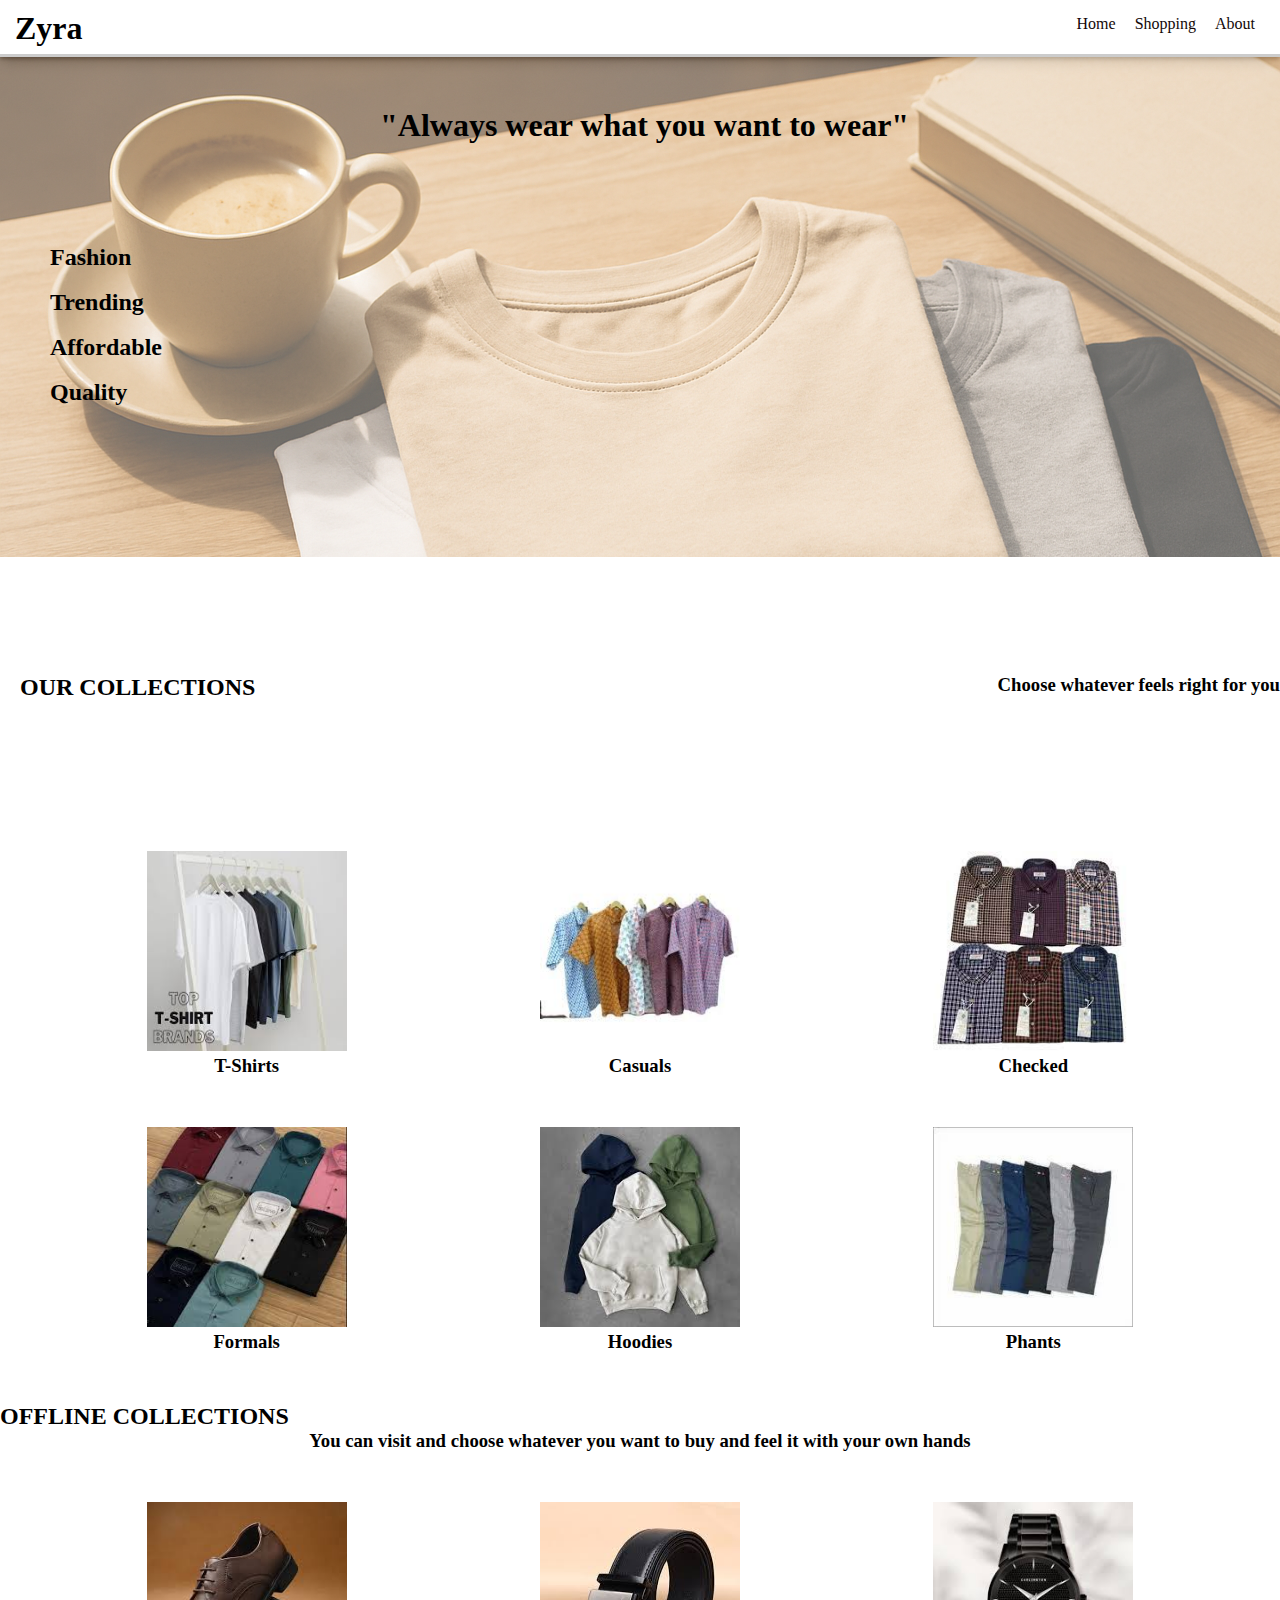
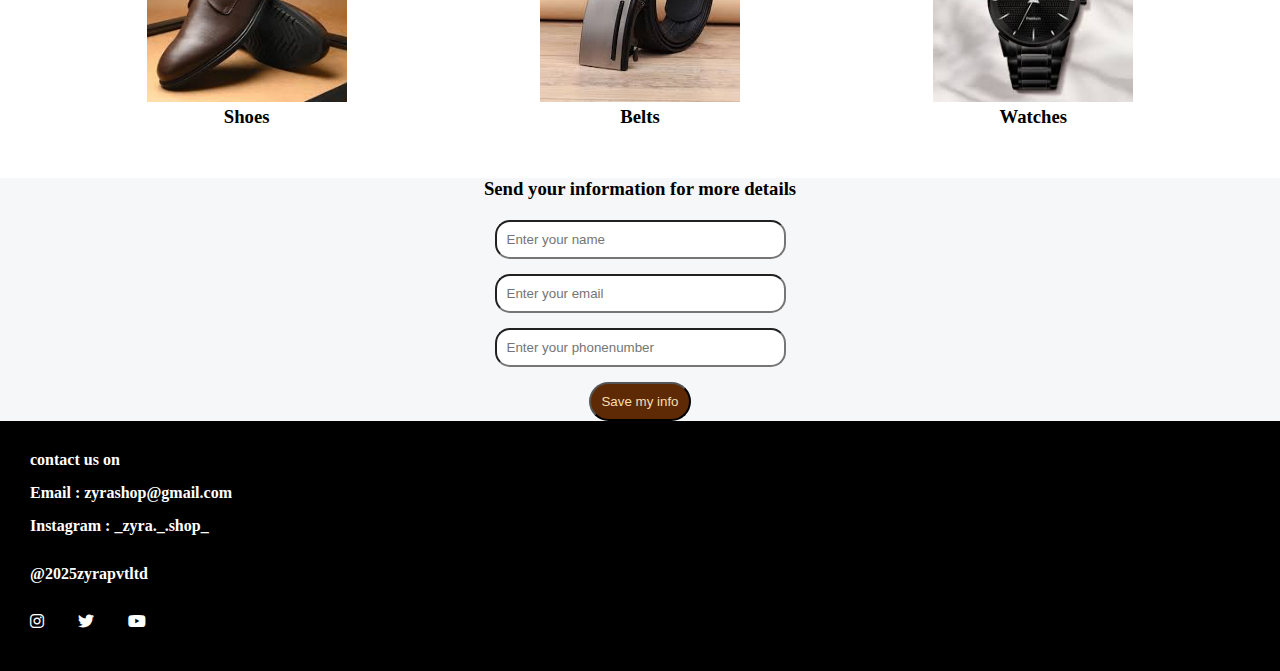
<file: index.html>
<!DOCTYPE html>
<html lang="en">

<head>
    <meta charset="UTF-8">
    <meta name="viewport" content="width=device-width, initial-scale=1.0">
     <meta http-equiv='X-UA-Compatible' content='IE=edge'>
    <title>Zyra</title>
    <link rel="icon" href="image/icon.png">
    <link rel="stylesheet" href="style.css">
    <link rel="preconnect" href="https://fonts.googleapis.com">
    <link rel="preconnect" href="https://fonts.gstatic.com" crossorigin>
    <link href="https://fonts.googleapis.com/css2?family=Outfit:wght@100..900&display=swap" rel="stylesheet">
    <link rel="stylesheet" href="https://cdnjs.cloudflare.com/ajax/libs/font-awesome/6.7.2/css/all.min.css"
        integrity="sha512-Evv84Mr4kqVGRNSgIGL/F/aIDqQb7xQ2vcrdIwxfjThSH8CSR7PBEakCr51Ck+w+/U6swU2Im1vVX0SVk9ABhg=="
        crossorigin="anonymous" referrerpolicy="no-referrer" />
</head>

<body>

    <nav class="navbar" style="padding-left:15px;">
        <h1>Zyra</h1>
        <div class="navbar-icons">
            <p class="navbar-icon"> <a href="">Home</a></p>
            <p class="navbar-icon"> <a href="">Shopping</a></p>
            <p class="navbar-icon"> <a href="">About</a></p>



        </div>

        <div class="side-toggle-bar">
            <i onclick="shownav()" class="fa-solid fa-bars"></i>
        </div>
    </nav>


    <div class="side-nav-bar">
        <p onclick="closenav()"><i onclick="closenav()" class="fa-solid fa-xmark"
                style="color:white; padding-left:90%; padding-top:5px;"></i></p>
        <div class="side-navbar-icons">
            <p class="side-navbar-icon"> <a style="text-decoration: none;" href="">Home</a></p>
            <p class="side-navbar-icon"> <a style="text-decoration: none;" href="">Shopping</a></p>
            <p class="side-navbar-icon"> <a style="text-decoration: none;" href="">About</a></p>


        </div>

        <div class="side-toggle-bar">
            <i onclick="shownav()" class="fa-solid fa-bars"></i>
        </div>
        </nav>
        <div class="side-nav-bar">
            <p onclick="closenav()"><i onclick="closenav()" class="fa-solid fa-xmark"
                    style="color:white; padding-left:90%; padding-top:5px;"></i></p>
            <div class="side-navbar-icons">
                <p class="side-navbar-icon"> <a style="text-decoration: none;" href="">Home</a></p>
                <p class="side-navbar-icon"> <a style="text-decoration: none;" href="">Shopping</a></p>
                <p class="side-navbar-icon"> <a style="text-decoration: none;" href="">About</a></p>


            </div>

        </div>
    </div>

    <div class="backgim"></div>
    <div class="backgim1"></div>

   <div class="slogan">
    <h1>"Always wear what you want to wear"</h1></div> 
      <div class="slogann">
    <h1>"Always wear what you <br>
        want to wear"</h1></div>
    <div class="caption">
        
            <h2 class="cationele">Fashion</h2><br>
            <h2 class="cationele">Trending</h2><br>
            <h2 class="cationele">Affordable</h2><br>
            <h2 class="cationele">Quality</h2><br>
        
    </div>
   <div class="diii"> <h2 class="collection">OUR COLLECTIONS</h2>
    <h3 class="collections">Choose whatever feels right for you</h3></div>
    <div class="imagecontainer"style="margin:50px">
<div class="images">
    <img class="boxshadow"src="image/tshitr1.jpg" width="200px" height="200px">
   
    <h3 class="text">T-Shirts</h3>
</div>

<div class="images">
    <img class="boxshadow"src="image/casual.jpg"width="200px" height="200px">
    <h3 class="text">Casuals</h3>
</div>
<div class="images">
    <img class="boxshadow"src="image/checked.jpg"width="200px" height="200px">
    <h3 class="text">Checked</h3>
</div>

    </div>

<div class="imagecontainer" style="margin:50px">

<div class="images">
    <img class="boxshadow"src="image/formal.jpg"width="200px" height="200px">
    <h3 class="text">Formals</h3>
</div>
<div class="images">
    <img class="boxshadow"src="image/hoody1.jpg"width="200px" height="200px">
    <h3 class="text">Hoodies</h3>
</div>
<div class="images">
    <img class="boxshadow"src="image/phant.jpg"width="200px" height="200px">
    <h3 class="text">Phants</h3>
</div>


    </div>

<h2>OFFLINE COLLECTIONS</h2>
<h3 style="text-align: center;">You can visit and choose whatever you want to buy and feel it with your own hands</h3>
<div class="imagecontainer" style="margin:50px">

<div class="images">
    <img class="boxshadow"src="image/shoe.jpg" width="200px" height="200px">
    <h3 class="text">Shoes</h3>
</div>
<div class="images">
    <img class="boxshadow"src="image/belt.jpg"width="200px" height="200px">
    <h3 class="text">Belts</h3>
</div>
<div class="images">
    <img class="boxshadow"src="image/watch.jpg"width="200px" height="200px">
    <h3 class="text">Watches</h3>
</div>


    </div><div class="fr">
    <h3 style="text-align: center; padding-bottom: 20px;">Send your information for more details</h3>
    <div class="frm">
        <form>
<input class="info"type="text" placeholder="Enter your name" required><br>
<input class="info"type="email" placeholder="Enter your email" required><br>

<input class="info"type="phonenumber" placeholder="Enter your phonenumber" required><br>
<button onclick="clk()" class="btn">Save my info</button>
        </form>
    </div>
</div>
<div class="about">
<h4 style="padding: 30px 30px 15px 30px;">contact us on</h4>
<h4 style="padding: 0px 0px 15px 30px">Email : zyrashop@gmail.com</h4>
<h4 style="padding: 0px 0px 30px 30px">Instagram : _zyra._.shop_</h4>
<h4 style="padding: 0px 0px 30px 30px">@2025zyrapvtltd</h4>
 
<i style="padding:0px 0px 30px 30px" class="fa-brands fa-instagram"></i>
<i style="padding:0px 0px 30px 30px" class="fa-brands fa-twitter"></i>
<i style="padding:0px 0px 30px 30px" class="fa-brands fa-youtube"></i>
</div>


    <script src="script.js"></script>
</body>

</html>
</file>
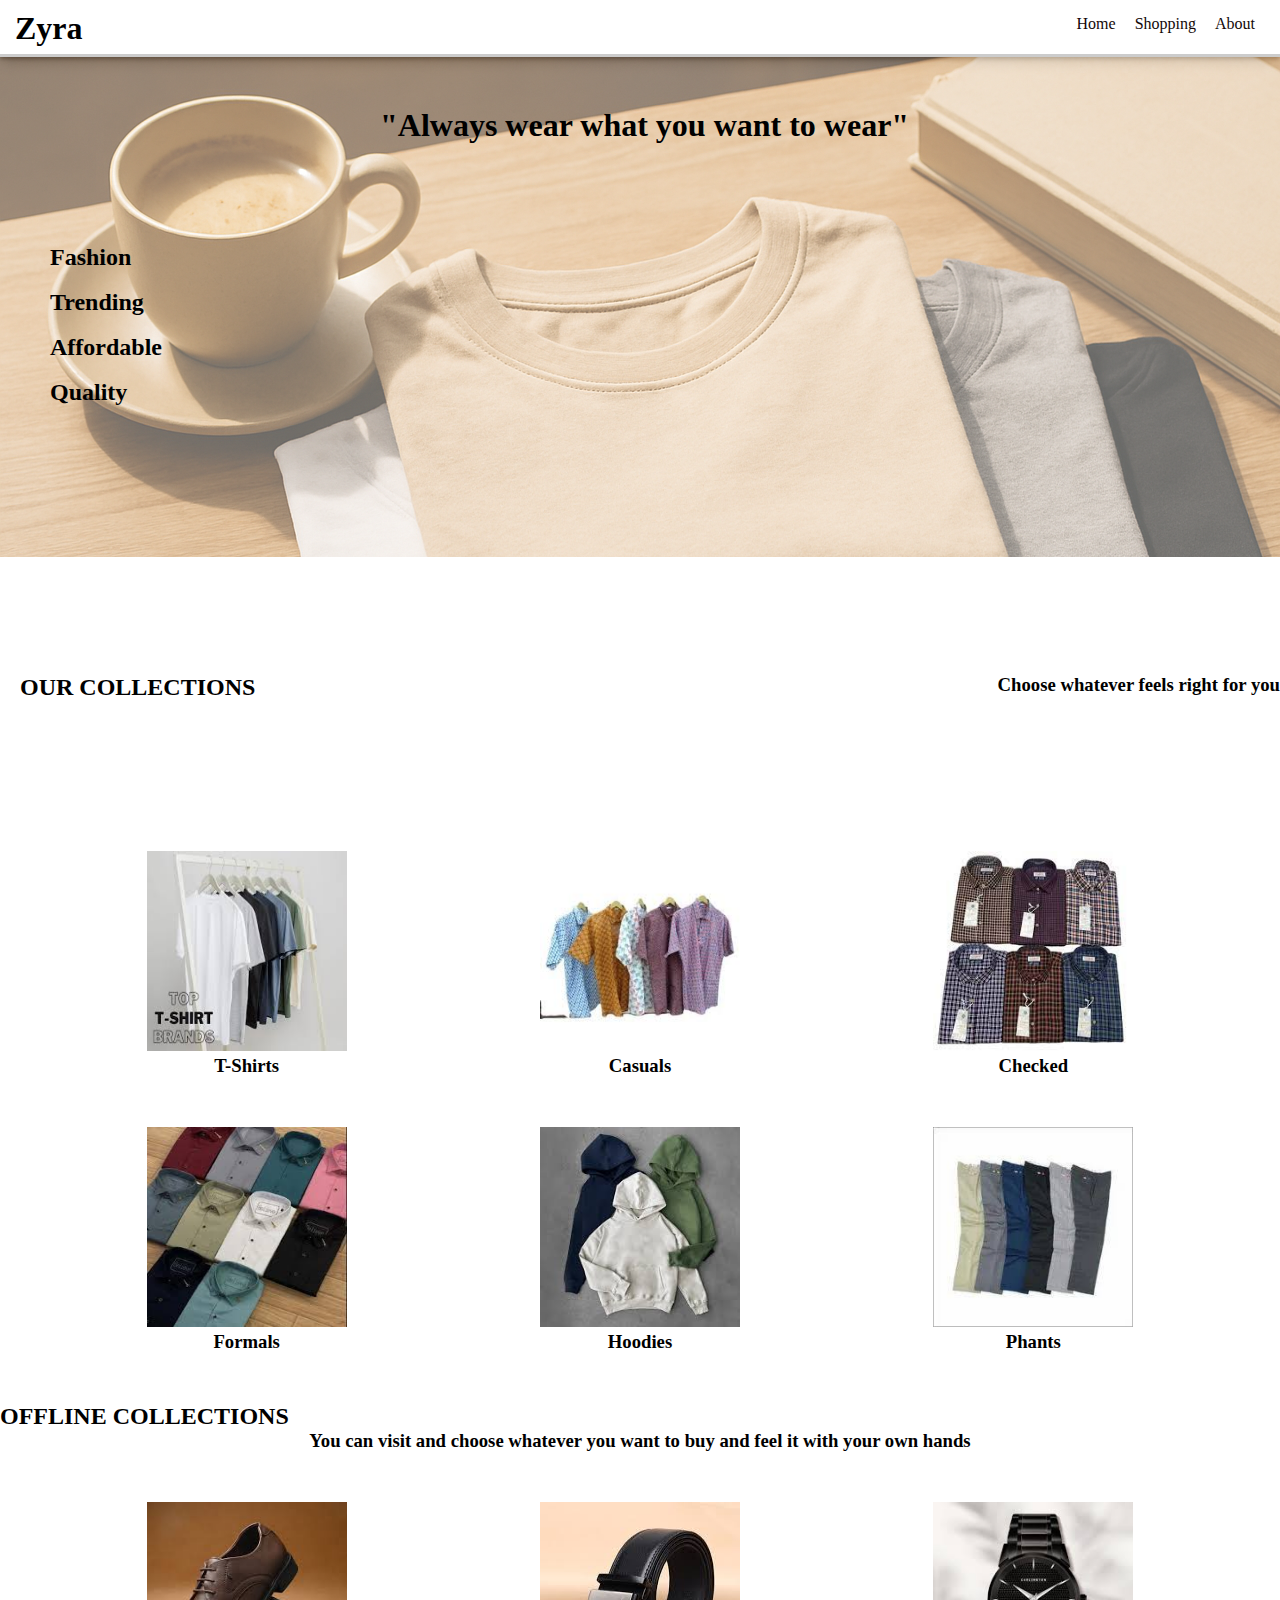
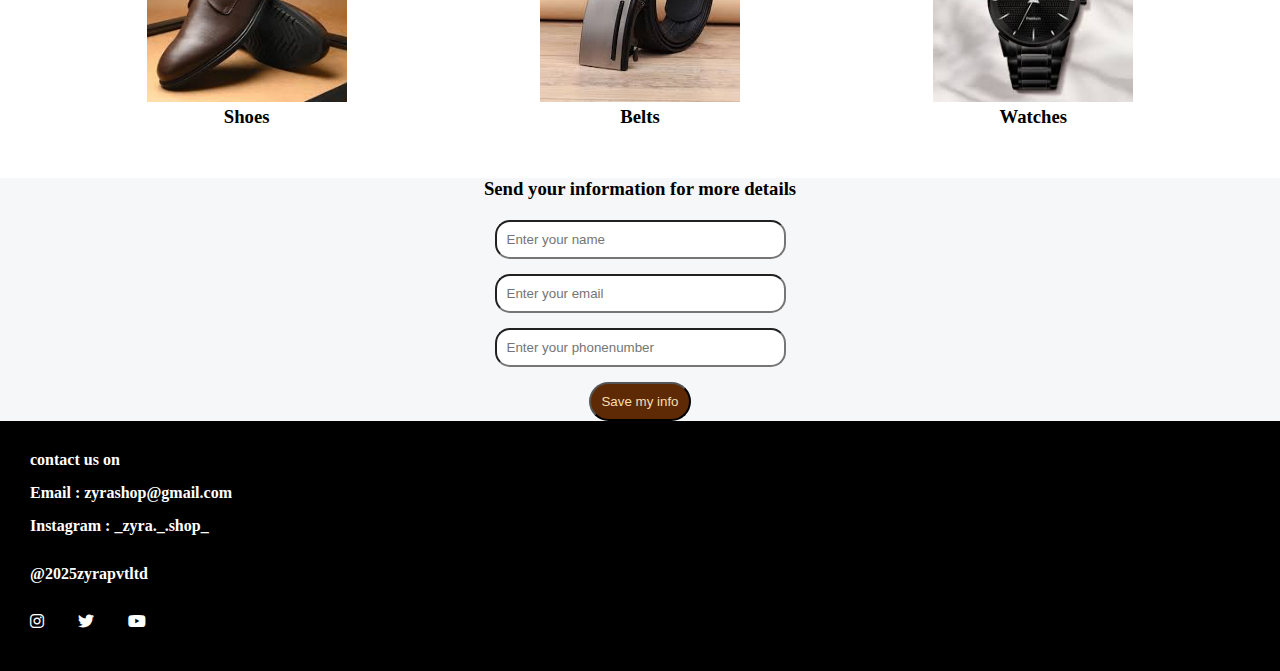
<file: clothing_project/index.html>
<!DOCTYPE html>
<html lang="en">

<head>
    <meta charset="UTF-8">
    <meta name="viewport" content="width=device-width, initial-scale=1.0">
    <title>Zyra</title>
    <link rel="icon" href="image/icon.png">
    <link rel="stylesheet" href="style.css">
    <link rel="preconnect" href="https://fonts.googleapis.com">
    <link rel="preconnect" href="https://fonts.gstatic.com" crossorigin>
    <link href="https://fonts.googleapis.com/css2?family=Outfit:wght@100..900&display=swap" rel="stylesheet">
    <link rel="stylesheet" href="https://cdnjs.cloudflare.com/ajax/libs/font-awesome/6.7.2/css/all.min.css"
        integrity="sha512-Evv84Mr4kqVGRNSgIGL/F/aIDqQb7xQ2vcrdIwxfjThSH8CSR7PBEakCr51Ck+w+/U6swU2Im1vVX0SVk9ABhg=="
        crossorigin="anonymous" referrerpolicy="no-referrer" />
</head>

<body>

    <nav class="navbar" style="padding-left:15px;">
        <h1>Zyra</h1>
        <div class="navbar-icons">
            <p class="navbar-icon"> <a href="">Home</a></p>
            <p class="navbar-icon"> <a href="">Shopping</a></p>
            <p class="navbar-icon"> <a href="">About</a></p>



        </div>

        <div class="side-toggle-bar">
            <i onclick="shownav()" class="fa-solid fa-bars"></i>
        </div>
    </nav>


    <div class="side-nav-bar">
        <p onclick="closenav()"><i onclick="closenav()" class="fa-solid fa-xmark"
                style="color:white; padding-left:90%; padding-top:5px;"></i></p>
        <div class="side-navbar-icons">
            <p class="side-navbar-icon"> <a style="text-decoration: none;" href="">Home</a></p>
            <p class="side-navbar-icon"> <a style="text-decoration: none;" href="">Shopping</a></p>
            <p class="side-navbar-icon"> <a style="text-decoration: none;" href="">About</a></p>


        </div>

        <div class="side-toggle-bar">
            <i onclick="shownav()" class="fa-solid fa-bars"></i>
        </div>
        </nav>
        <div class="side-nav-bar">
            <p onclick="closenav()"><i onclick="closenav()" class="fa-solid fa-xmark"
                    style="color:white; padding-left:90%; padding-top:5px;"></i></p>
            <div class="side-navbar-icons">
                <p class="side-navbar-icon"> <a style="text-decoration: none;" href="">Home</a></p>
                <p class="side-navbar-icon"> <a style="text-decoration: none;" href="">Shopping</a></p>
                <p class="side-navbar-icon"> <a style="text-decoration: none;" href="">About</a></p>


            </div>

        </div>
    </div>

    <div class="backgim"></div>
    <div class="backgim1"></div>

   <div class="slogan">
    <h1>"Always wear what you want to wear"</h1></div> 
      <div class="slogann">
    <h1>"Always wear what you <br>
        want to wear"</h1></div>
    <div class="caption">
        
            <h2 class="cationele">Fashion</h2><br>
            <h2 class="cationele">Trending</h2><br>
            <h2 class="cationele">Affordable</h2><br>
            <h2 class="cationele">Quality</h2><br>
        
    </div>
   <div class="diii"> <h2 class="collection">OUR COLLECTIONS</h2>
    <h3 class="collections">Choose whatever feels right for you</h3></div>
    <div class="imagecontainer"style="margin:50px">
<div class="images">
    <img class="boxshadow"src="image/tshitr1.jpg" width="200px" height="200px">
   
    <h3 class="text">T-Shirts</h3>
</div>

<div class="images">
    <img class="boxshadow"src="image/casual.jpg"width="200px" height="200px">
    <h3 class="text">Casuals</h3>
</div>
<div class="images">
    <img class="boxshadow"src="image/checked.jpg"width="200px" height="200px">
    <h3 class="text">Checked</h3>
</div>

    </div>

<div class="imagecontainer" style="margin:50px">

<div class="images">
    <img class="boxshadow"src="image/formal.jpg"width="200px" height="200px">
    <h3 class="text">Formals</h3>
</div>
<div class="images">
    <img class="boxshadow"src="image/hoody1.jpg"width="200px" height="200px">
    <h3 class="text">Hoodies</h3>
</div>
<div class="images">
    <img class="boxshadow"src="image/phant.jpg"width="200px" height="200px">
    <h3 class="text">Phants</h3>
</div>


    </div>

<h2>OFFLINE COLLECTIONS</h2>
<h3 style="text-align: center;">You can visit and choose whatever you want to buy and feel it with your own hands</h3>
<div class="imagecontainer" style="margin:50px">

<div class="images">
    <img class="boxshadow"src="image/shoe.jpg" width="200px" height="200px">
    <h3 class="text">Shoes</h3>
</div>
<div class="images">
    <img class="boxshadow"src="image/belt.jpg"width="200px" height="200px">
    <h3 class="text">Belts</h3>
</div>
<div class="images">
    <img class="boxshadow"src="image/watch.jpg"width="200px" height="200px">
    <h3 class="text">Watches</h3>
</div>


    </div><div class="fr">
    <h3 style="text-align: center; padding-bottom: 20px;">Send your information for more details</h3>
    <div class="frm">
        <form>
<input class="info"type="text" placeholder="Enter your name" required><br>
<input class="info"type="email" placeholder="Enter your email" required><br>

<input class="info"type="phonenumber" placeholder="Enter your phonenumber" required><br>
<button onclick="clk()" class="btn">Save my info</button>
        </form>
    </div>
</div>
<div class="about">
<h4 style="padding: 30px 30px 15px 30px;">contact us on</h4>
<h4 style="padding: 0px 0px 15px 30px">Email : zyrashop@gmail.com</h4>
<h4 style="padding: 0px 0px 30px 30px">Instagram : _zyra._.shop_</h4>
<h4 style="padding: 0px 0px 30px 30px">@2025zyrapvtltd</h4>
 
<i style="padding:0px 0px 30px 30px" class="fa-brands fa-instagram"></i>
<i style="padding:0px 0px 30px 30px" class="fa-brands fa-twitter"></i>
<i style="padding:0px 0px 30px 30px" class="fa-brands fa-youtube"></i>
</div>

    <script src="script.js"></script>
</body>

</html>
</file>
<file: style.css>
* {
    padding: 0%;
    margin: 0%;
}


.navbar {
    display: flex;
    justify-content: space-between;
    padding: 10px;
    padding-right: 25px;
    box-shadow: rgba(0, 0, 0, 0.4) 0px 2px 4px, rgba(0, 0, 0, 0.3) 0px 7px 13px -3px, rgba(0, 0, 0, 0.2) 0px -3px 0px inset;
}

.navbar-icons {
    display: inline-block;
    align-items: center;
}

.navbar-icon {
    display: inline-block;
    padding-left: 15px;
    padding-top: 5px;

}

.navbar-icon a {
    text-decoration: none;
    color: rgb(19, 8, 8)
}

.navbar-icons a:hover {
    text-decoration: underline;
    color: cadetblue;


}

.side-toggle-bar {
    display: none;
}

.side-nav-bar {
    background-color: rgb(15, 11, 2);
    width: 200px;
    height: 100%;
    position: fixed;
    display: none;
    top: 0%;
    z-index: 1;


}

.side-navbar-icon a {
    color: white;

}

.side-navbar-icon {
    padding-top: 25px;
    padding-left: 30%;
}

@media screen and (max-width:630px) {

    .side-toggle-bar {
        display: block;
    }

    .navbar-icons {
        display: none;
    }

    .backgim {
        display: none;

    }

    .backgim1 {
        background-image: url("image/media2.png");
        height: 500px;
        width: 600px;
        opacity: 0.6;
    }

    .slogan {
        display: none;

    }

    .slogann {
        position: relative;
        bottom: 450px;
        left: 15px;
    }

   

}






@media screen and (min-width:630px) {
    .slogann {
        display: none;
    }

   
}




.backgim {
    background-image: url("image/media3.png");
    height: 500px;
    width: 10500px;
    opacity: 0.6;
}

.slogan {
    position: relative;
    bottom: 450px;
    left: 380px;

}

.caption {
    position: relative;
    bottom: 350px;
    left: 50px;
}

.capionele {
    padding-bottom: 30px;
    padding-top: 20px;
}

.collection {
    position: relative;
    bottom: 100px;
    left: 20px;

}

 .imagecontainer {

    display: flex;
    flex-direction: row;
    flex-wrap: wrap;
    justify-content: space-around;
    

}


.diii {
    display: flex;
    flex-direction: row;
    justify-content: space-between;
}

.collections {
    position: relative;
    bottom: 100px;

}
.images:hover{
  box-shadow: rgba(0, 0, 0, 0.3) 0px 19px 38px, rgba(0, 0, 0, 0.22) 0px 15px 12px;
}
.text{
    text-align: center;
}
.about{
    height: 250px;
    width: 10500px;
    background-color:  black;
    color: white;
}
.frm{
    text-align: center;

}
.info{
    padding: 10px;
    margin-bottom: 15px;
    padding-right: 100px;
    border-radius: 15px;
}
.btn{
    padding: 10px;
    background-color: rgb(94, 42, 5);
   color: wheat;
    border-radius: 20px;
}
.fr{
    background-color: rgb(245, 247, 248);
 
}
</file>
<file: clothing_project/style.css>
* {
    padding: 0%;
    margin: 0%;
}


.navbar {
    display: flex;
    justify-content: space-between;
    padding: 10px;
    padding-right: 25px;
    box-shadow: rgba(0, 0, 0, 0.4) 0px 2px 4px, rgba(0, 0, 0, 0.3) 0px 7px 13px -3px, rgba(0, 0, 0, 0.2) 0px -3px 0px inset;
}

.navbar-icons {
    display: inline-block;
    align-items: center;
}

.navbar-icon {
    display: inline-block;
    padding-left: 15px;
    padding-top: 5px;

}

.navbar-icon a {
    text-decoration: none;
    color: rgb(19, 8, 8)
}

.navbar-icons a:hover {
    text-decoration: underline;
    color: cadetblue;


}

.side-toggle-bar {
    display: none;
}

.side-nav-bar {
    background-color: rgb(15, 11, 2);
    width: 50%;
    height: 100%;
    position: fixed;
    display: none;
    top: 0%;
    z-index: 1;


}

.side-navbar-icon a {
    color: white;

}

.side-navbar-icon {
    padding-top: 25px;
    padding-left: 30%;
}

@media screen and (max-width:630px) {

    .side-toggle-bar {
        display: block;
    }

    .navbar-icons {
        display: none;
    }

    .backgim {
        display: none;

    }

    .backgim1 {
        background-image: url("image/media2.png");
        height: 500px;
        width: 600px;
        opacity: 0.6;
    }

    .slogan {
        display: none;

    }

    .slogann {
        position: relative;
        bottom: 450px;
        left: 15px;
    }

   

}






@media screen and (min-width:630px) {
    .slogann {
        display: none;
    }

   
}




.backgim {
    background-image: url("image/media3.png");
    height: 500px;
    width: 10500px;
    opacity: 0.6;
}

.slogan {
    position: relative;
    bottom: 450px;
    left: 380px;

}

.caption {
    position: relative;
    bottom: 350px;
    left: 50px;
}

.capionele {
    padding-bottom: 30px;
    padding-top: 20px;
}

.collection {
    position: relative;
    bottom: 100px;
    left: 20px;

}

 .imagecontainer {

    display: flex;
    flex-direction: row;
    flex-wrap: wrap;
    justify-content: space-around;
    

}


.diii {
    display: flex;
    flex-direction: row;
    justify-content: space-between;
}

.collections {
    position: relative;
    bottom: 100px;

}
.images:hover{
  box-shadow: rgba(0, 0, 0, 0.3) 0px 19px 38px, rgba(0, 0, 0, 0.22) 0px 15px 12px;
}
.text{
    text-align: center;
}
.about{
    height: 250px;
    width: 10500px;
    background-color:  black;
    color: white;
}
.frm{
    text-align: center;

}
.info{
    padding: 10px;
    margin-bottom: 15px;
    padding-right: 100px;
    border-radius: 15px;
}
.btn{
    padding: 10px;
    background-color: rgb(94, 42, 5);
   color: wheat;
    border-radius: 20px;
}
.fr{
    background-color: rgb(245, 247, 248);
 
}
</file>
